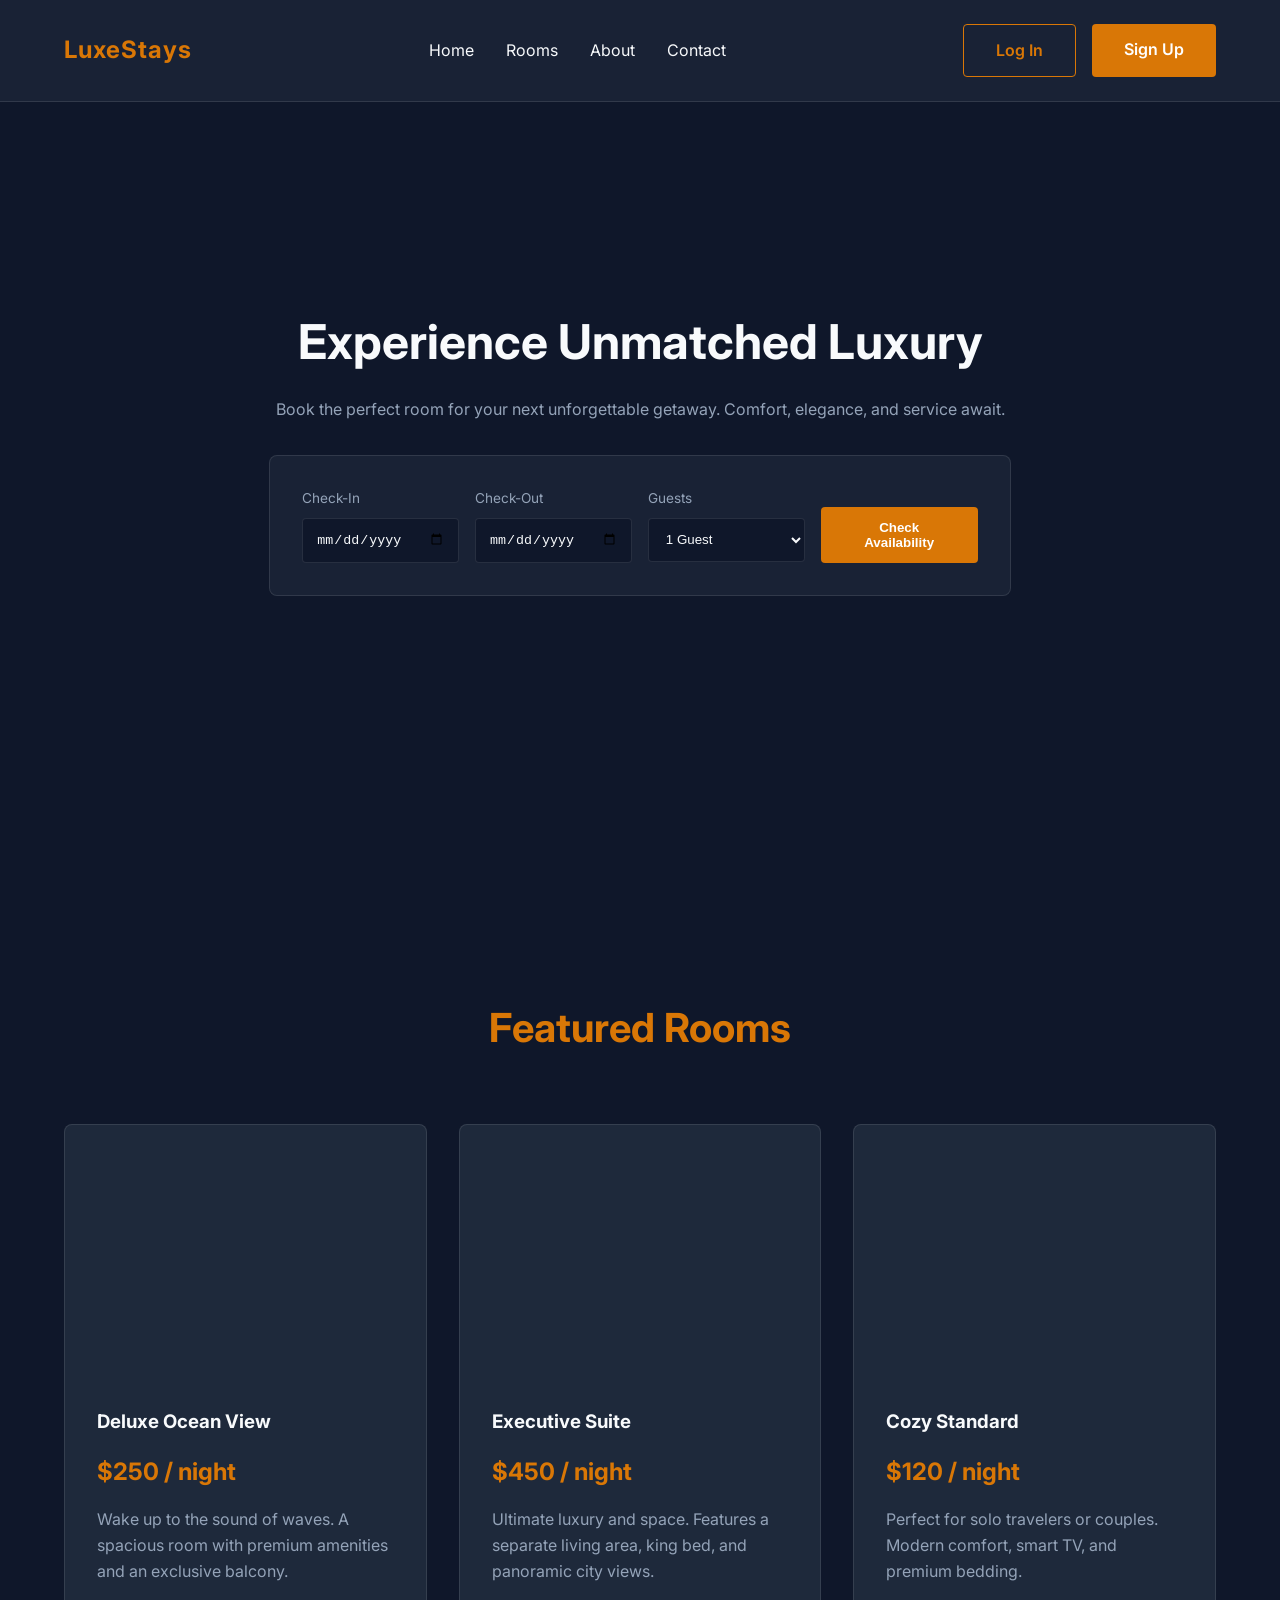
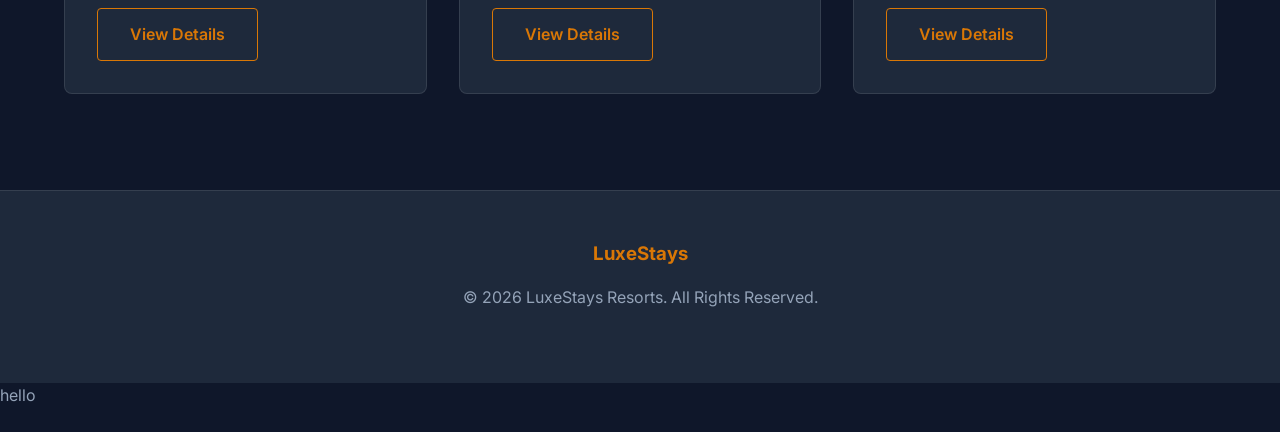
<file: index.html>
<!DOCTYPE html>
<html lang="en">

<head>
    <meta charset="UTF-8">
    <meta name="viewport" content="width=device-width, initial-scale=1.0">
    <title>LuxeStays | Premium Room Booking</title>
    <link rel="stylesheet" href="style.css">
</head>

<body>

    <!-- Navigation -->
    <nav>
        <div class="logo">LuxeStays</div>
        <ul class="nav-links">
            <li><a href="index.html">Home</a></li>
            <li><a href="rooms.html">Rooms</a></li>
            <li><a href="about.html">About</a></li>
            <li><a href="contact.html">Contact</a></li>
        </ul>
        <div class="nav-auth">
            <a href="login.html" class="btn btn-outline">Log In</a>
            <a href="signup.html" class="btn">Sign Up</a>
        </div>
        <div class="mobile-menu-btn">☰</div>
    </nav>

    <!-- Hero Section -->
    <header class="hero">
        <div class="hero-content">
            <h1>Experience Unmatched Luxury</h1>
            <p>Book the perfect room for your next unforgettable getaway. Comfort, elegance, and service await.</p>

            <form class="booking-form">
                <div class="input-group">
                    <label for="checkin">Check-In</label>
                    <input type="date" id="checkin" required>
                </div>
                <div class="input-group">
                    <label for="checkout">Check-Out</label>
                    <input type="date" id="checkout" required>
                </div>
                <div class="input-group">
                    <label for="guests">Guests</label>
                    <select id="guests">
                        <option>1 Guest</option>
                        <option>2 Guests</option>
                        <option>3+ Guests</option>
                    </select>
                </div>
                <div class="input-group" style="justify-content: flex-end;">
                    <button type="submit" class="btn">Check Availability</button>
                </div>
            </form>
        </div>
    </header>

    <!-- Featured Rooms -->
    <section>
        <h2 class="section-title fade-in">Featured Rooms</h2>
        <div class="grid">
            <div class="card fade-in">
                <div class="card-img"
                    style="background-image: url('https://images.unsplash.com/photo-1590490359683-658d3d23f972?ixlib=rb-4.0.3&auto=format&fit=crop&w=800&q=80')">
                </div>
                <div class="card-content">
                    <h3>Deluxe Ocean View</h3>
                    <div class="card-price">$250 / night</div>
                    <p>Wake up to the sound of waves. A spacious room with premium amenities and an exclusive balcony.
                    </p>
                    <a href="rooms.html" class="btn btn-outline">View Details</a>
                </div>
            </div>

            <div class="card fade-in" style="transition-delay: 0.2s;">
                <div class="card-img"
                    style="background-image: url('https://images.unsplash.com/photo-1582719478250-c89cae4dc85b?ixlib=rb-4.0.3&auto=format&fit=crop&w=800&q=80')">
                </div>
                <div class="card-content">
                    <h3>Executive Suite</h3>
                    <div class="card-price">$450 / night</div>
                    <p>Ultimate luxury and space. Features a separate living area, king bed, and panoramic city views.
                    </p>
                    <a href="rooms.html" class="btn btn-outline">View Details</a>
                </div>
            </div>

            <div class="card fade-in" style="transition-delay: 0.4s;">
                <div class="card-img"
                    style="background-image: url('https://images.unsplash.com/photo-1631049307264-da0ec9d70304?ixlib=rb-4.0.3&auto=format&fit=crop&w=800&q=80')">
                </div>
                <div class="card-content">
                    <h3>Cozy Standard</h3>
                    <div class="card-price">$120 / night</div>
                    <p>Perfect for solo travelers or couples. Modern comfort, smart TV, and premium bedding.</p>
                    <a href="rooms.html" class="btn btn-outline">View Details</a>
                </div>
            </div>
        </div>
    </section>

    <!-- Footer -->
    <footer>
        <h3 style="color: var(--accent);">LuxeStays</h3>
        <p>&copy; 2026 LuxeStays Resorts. All Rights Reserved.</p>
    </footer>

    <script src="script.js"></script>
</body>

</html>

<p>hello</p>
</file>
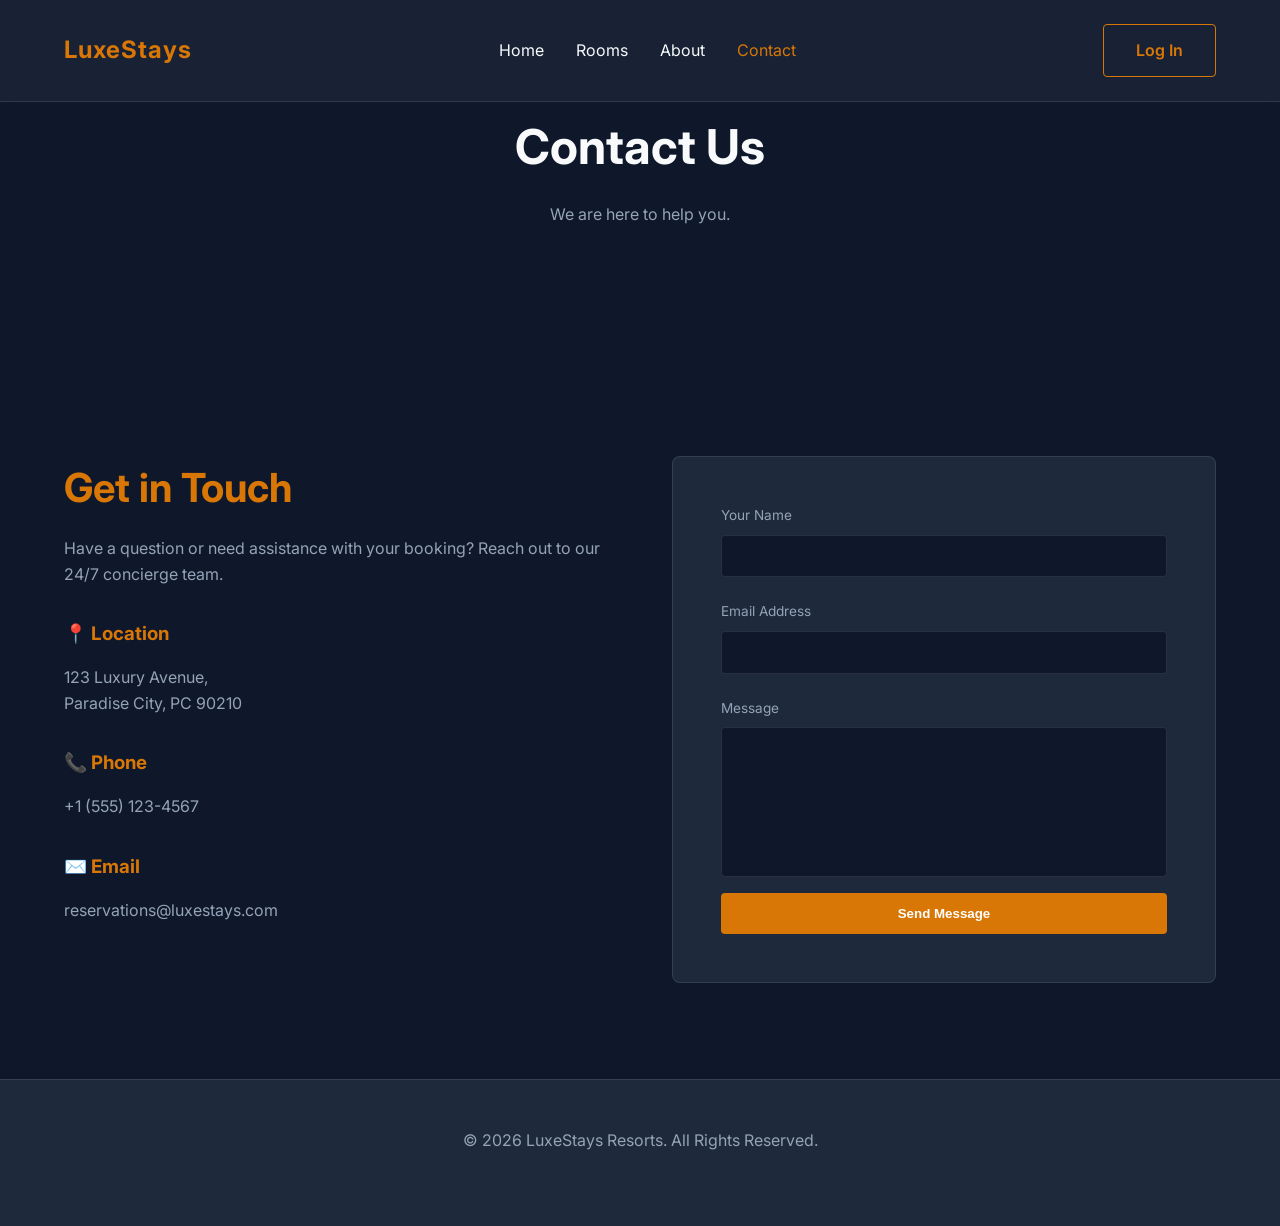
<file: contact.html>
<!DOCTYPE html>
<html lang="en">
<head>
    <meta charset="UTF-8">
    <meta name="viewport" content="width=device-width, initial-scale=1.0">
    <title>Contact Us | LuxeStays</title>
    <link rel="stylesheet" href="style.css">
    <style>
        .hero { height: 40vh; background-image: linear-gradient(rgba(15, 23, 42, 0.8), rgba(15, 23, 42, 0.9)), url('https://images.unsplash.com/photo-1542314831-c6a4d1409e1c?ixlib=rb-4.0.3&auto=format&fit=crop&w=1920&q=80'); }
        .contact-grid { display: grid; grid-template-columns: 1fr 1fr; gap: 4rem; }
        .contact-info h3 { color: var(--accent); margin-top: 2rem; }
        .contact-form { background: var(--bg-secondary); padding: 3rem; border-radius: 8px; border: 1px solid var(--border); }
        .contact-form textarea { width: 100%; height: 150px; background: var(--bg-primary); border: 1px solid var(--border); color: var(--text-main); padding: 1rem; border-radius: 4px; resize: none; margin-bottom: 1rem; }
        .contact-form input { width: 100%; margin-bottom: 1.5rem; }
        @media (max-width: 768px) {
            .contact-grid { grid-template-columns: 1fr; }
        }
    </style>
</head>
<body>

    <nav>
        <div class="logo">LuxeStays</div>
        <ul class="nav-links">
            <li><a href="index.html">Home</a></li>
            <li><a href="rooms.html">Rooms</a></li>
            <li><a href="about.html">About</a></li>
            <li><a href="contact.html" style="color: var(--accent);">Contact</a></li>
        </ul>
        <div class="nav-auth">
            <a href="login.html" class="btn btn-outline">Log In</a>
        </div>
        <div class="mobile-menu-btn">☰</div>
    </nav>

    <header class="hero">
        <div class="hero-content">
            <h1>Contact Us</h1>
            <p>We are here to help you.</p>
        </div>
    </header>

    <section>
        <div class="contact-grid fade-in">
            <div class="contact-info">
                <h2>Get in Touch</h2>
                <p>Have a question or need assistance with your booking? Reach out to our 24/7 concierge team.</p>
                
                <h3>📍 Location</h3>
                <p>123 Luxury Avenue,<br>Paradise City, PC 90210</p>
                
                <h3>📞 Phone</h3>
                <p>+1 (555) 123-4567</p>

                <h3>✉️ Email</h3>
                <p>reservations@luxestays.com</p>
            </div>
            
            <div class="contact-form">
                <form>
                    <div class="input-group">
                        <label>Your Name</label>
                        <input type="text" required>
                    </div>
                    <div class="input-group">
                        <label>Email Address</label>
                        <input type="email" required>
                    </div>
                    <div class="input-group">
                        <label>Message</label>
                        <textarea required></textarea>
                    </div>
                    <button type="submit" class="btn" style="width: 100%;">Send Message</button>
                </form>
            </div>
        </div>
    </section>

    <footer>
        <p>&copy; 2026 LuxeStays Resorts. All Rights Reserved.</p>
    </footer>

    <script src="script.js"></script>
</body>
</html>
</file>
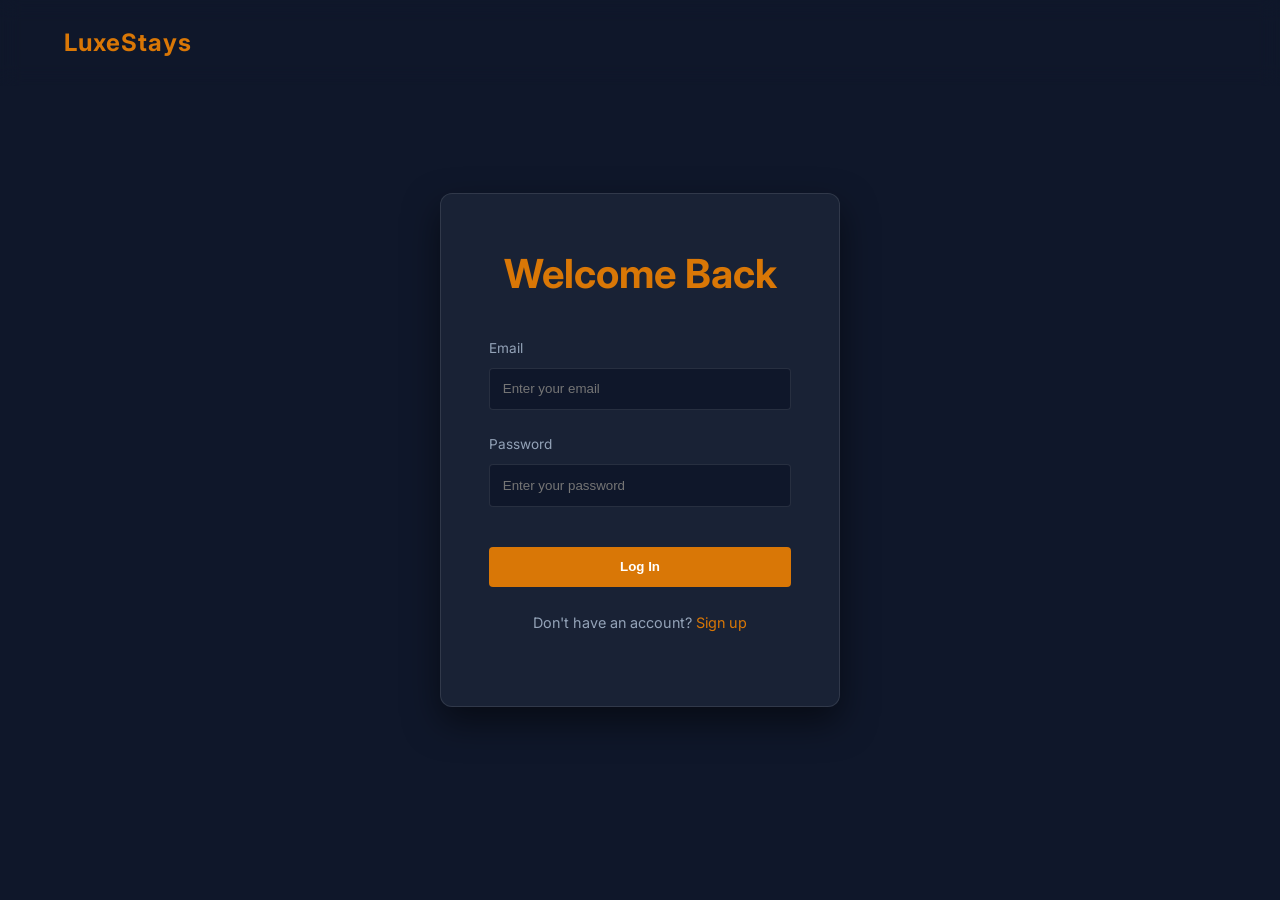
<file: login.html>
<!DOCTYPE html>
<html lang="en">
<head>
    <meta charset="UTF-8">
    <meta name="viewport" content="width=device-width, initial-scale=1.0">
    <title>Log In | LuxeStays</title>
    <link rel="stylesheet" href="style.css">
</head>
<body>

    <!-- Simple return home nav -->
    <nav style="background: transparent; border: none;">
        <a href="index.html" class="logo">LuxeStays</a>
    </nav>

    <div class="auth-container">
        <div class="auth-box fade-in">
            <h2>Welcome Back</h2>
            <form>
                <div class="input-group">
                    <label>Email</label>
                    <input type="email" placeholder="Enter your email" required style="width: 100%;">
                </div>
                <div class="input-group">
                    <label>Password</label>
                    <input type="password" placeholder="Enter your password" required style="width: 100%;">
                </div>
                <button type="submit" class="btn">Log In</button>
            </form>
            <div class="auth-links">
                <p>Don't have an account? <a href="signup.html">Sign up</a></p>
            </div>
        </div>
    </div>

    <script src="script.js"></script>
</body>
</html>
</file>
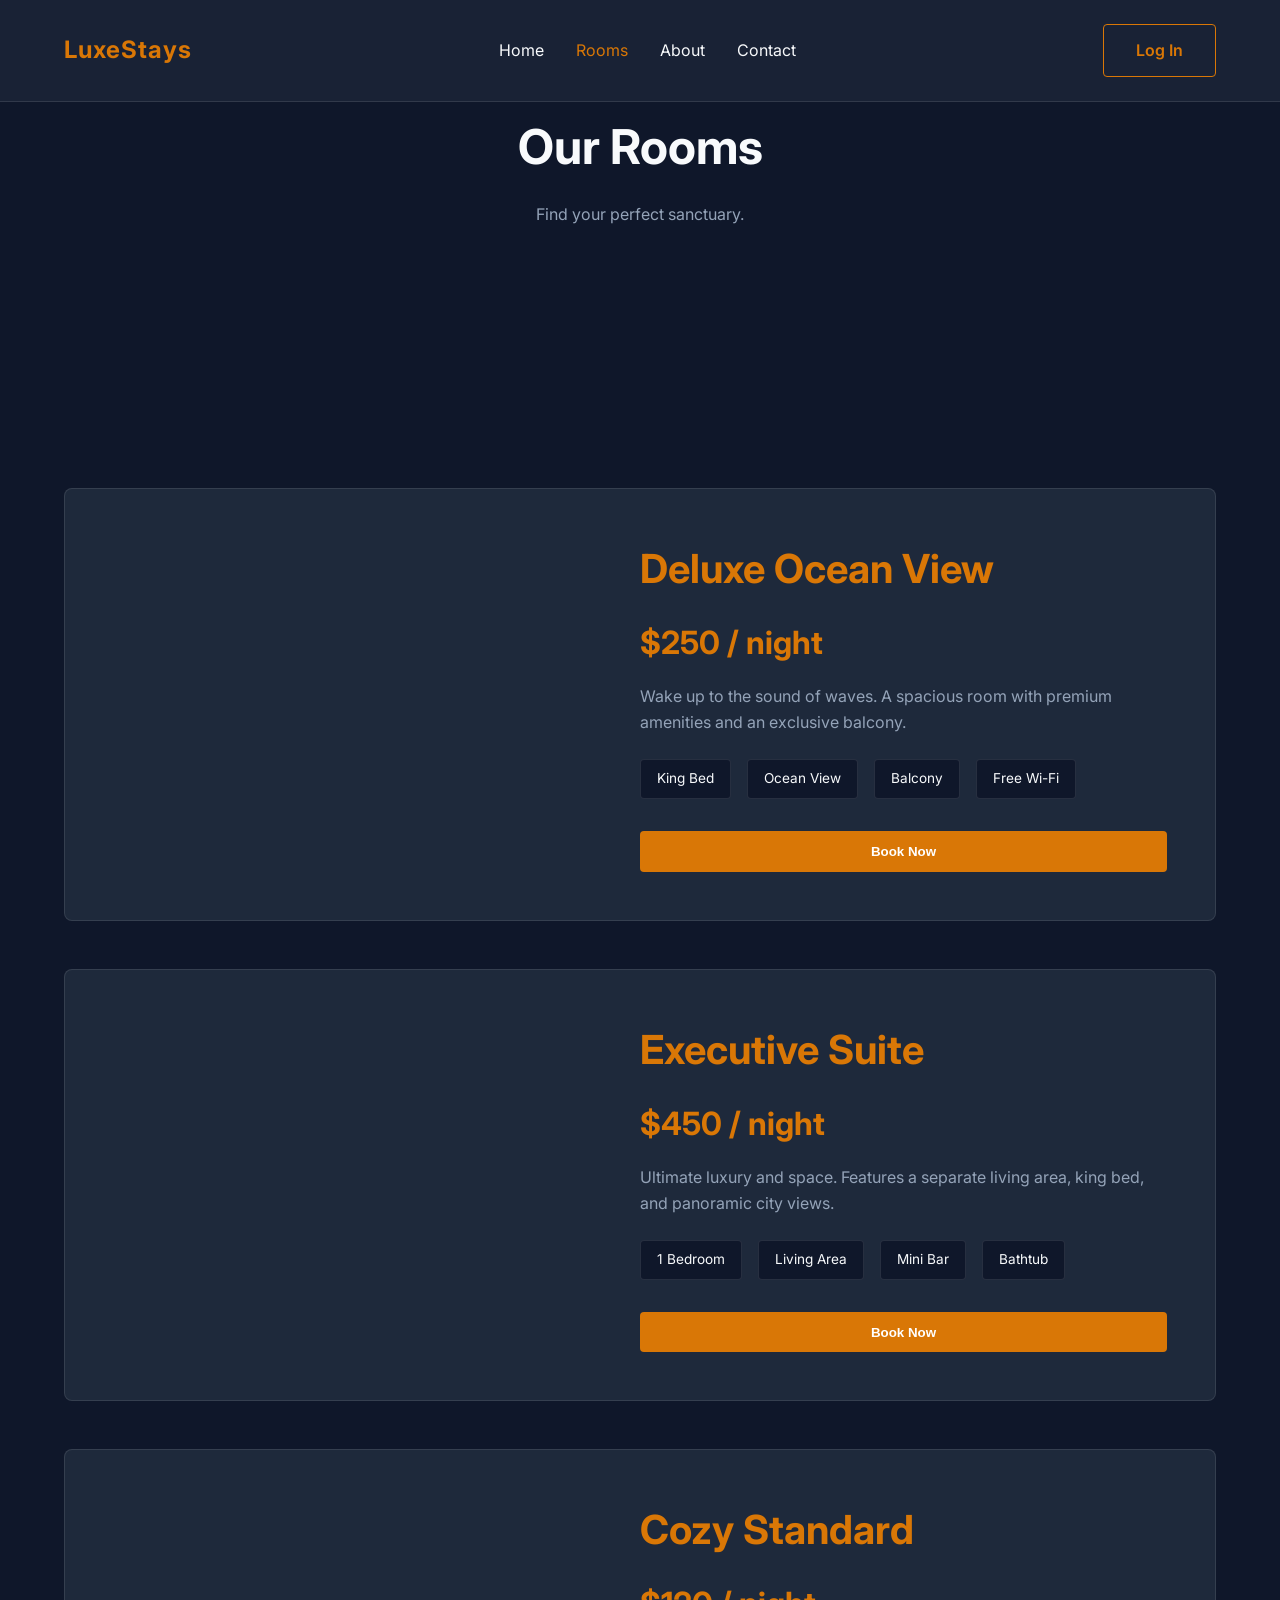
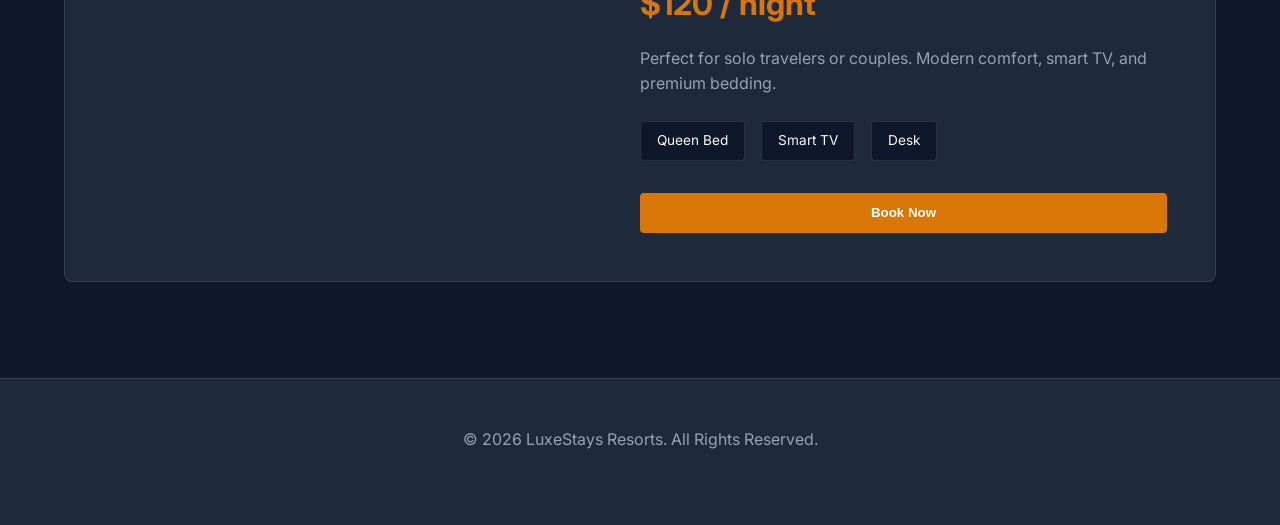
<file: rooms.html>
<!DOCTYPE html>
<html lang="en">
<head>
    <meta charset="UTF-8">
    <meta name="viewport" content="width=device-width, initial-scale=1.0">
    <title>Rooms & Suites | LuxeStays</title>
    <link rel="stylesheet" href="style.css">
    <style>
        .hero { height: 40vh; background-image: linear-gradient(rgba(15, 23, 42, 0.8), rgba(15, 23, 42, 0.9)), url('https://images.unsplash.com/photo-1542314831-c6a4d1409e1c?ixlib=rb-4.0.3&auto=format&fit=crop&w=1920&q=80'); }
        .rooms-grid { display: grid; grid-template-columns: 1fr; gap: 3rem; margin-top: 2rem; }
        .room-row { display: flex; background: var(--bg-secondary); border-radius: 8px; overflow: hidden; border: 1px solid var(--border); transition: var(--transition); }
        .room-row:hover { border-color: var(--accent); transform: scale(1.02); }
        .room-img { flex: 1; background-size: cover; background-position: center; min-height: 300px; }
        .room-info { flex: 1; padding: 3rem; display: flex; flex-direction: column; justify-content: center; }
        .room-features { margin-bottom: 2rem; display: flex; gap: 1rem; flex-wrap: wrap; }
        .feature { background: var(--bg-primary); padding: 0.5rem 1rem; border-radius: 4px; font-size: 0.85rem; border: 1px solid var(--border); }
        @media (max-width: 900px) {
            .room-row { flex-direction: column; }
            .room-img { min-height: 250px; }
        }
    </style>
</head>
<body>

    <nav>
        <div class="logo">LuxeStays</div>
        <ul class="nav-links">
            <li><a href="index.html">Home</a></li>
            <li><a href="rooms.html" style="color: var(--accent);">Rooms</a></li>
            <li><a href="about.html">About</a></li>
            <li><a href="contact.html">Contact</a></li>
        </ul>
        <div class="nav-auth">
            <a href="login.html" class="btn btn-outline">Log In</a>
        </div>
        <div class="mobile-menu-btn">☰</div>
    </nav>

    <header class="hero">
        <div class="hero-content">
            <h1>Our Rooms</h1>
            <p>Find your perfect sanctuary.</p>
        </div>
    </header>

    <section>
        <div class="rooms-grid">
            <!-- Room 1 -->
            <div class="room-row fade-in">
                <div class="room-img" style="background-image: url('https://images.unsplash.com/photo-1590490359683-658d3d23f972?ixlib=rb-4.0.3&auto=format&fit=crop&w=800&q=80')"></div>
                <div class="room-info">
                    <h2>Deluxe Ocean View</h2>
                    <div class="card-price" style="font-size: 2rem;">$250 / night</div>
                    <p>Wake up to the sound of waves. A spacious room with premium amenities and an exclusive balcony.</p>
                    <div class="room-features">
                        <span class="feature">King Bed</span>
                        <span class="feature">Ocean View</span>
                        <span class="feature">Balcony</span>
                        <span class="feature">Free Wi-Fi</span>
                    </div>
                    <button class="btn" onclick="alert('Proceeding to checkout for Deluxe Room!')">Book Now</button>
                </div>
            </div>

            <!-- Room 2 -->
            <div class="room-row fade-in">
                <div class="room-img" style="background-image: url('https://images.unsplash.com/photo-1582719478250-c89cae4dc85b?ixlib=rb-4.0.3&auto=format&fit=crop&w=800&q=80')"></div>
                <div class="room-info">
                    <h2>Executive Suite</h2>
                    <div class="card-price" style="font-size: 2rem;">$450 / night</div>
                    <p>Ultimate luxury and space. Features a separate living area, king bed, and panoramic city views.</p>
                    <div class="room-features">
                        <span class="feature">1 Bedroom</span>
                        <span class="feature">Living Area</span>
                        <span class="feature">Mini Bar</span>
                        <span class="feature">Bathtub</span>
                    </div>
                    <button class="btn" onclick="alert('Proceeding to checkout for Executive Suite!')">Book Now</button>
                </div>
            </div>

            <!-- Room 3 -->
            <div class="room-row fade-in">
                <div class="room-img" style="background-image: url('https://images.unsplash.com/photo-1631049307264-da0ec9d70304?ixlib=rb-4.0.3&auto=format&fit=crop&w=800&q=80')"></div>
                <div class="room-info">
                    <h2>Cozy Standard</h2>
                    <div class="card-price" style="font-size: 2rem;">$120 / night</div>
                    <p>Perfect for solo travelers or couples. Modern comfort, smart TV, and premium bedding.</p>
                    <div class="room-features">
                        <span class="feature">Queen Bed</span>
                        <span class="feature">Smart TV</span>
                        <span class="feature">Desk</span>
                    </div>
                    <button class="btn" onclick="alert('Proceeding to checkout for Standard Room!')">Book Now</button>
                </div>
            </div>
        </div>
    </section>

    <footer>
        <p>&copy; 2026 LuxeStays Resorts. All Rights Reserved.</p>
    </footer>

    <script src="script.js"></script>
</body>
</html>
</file>
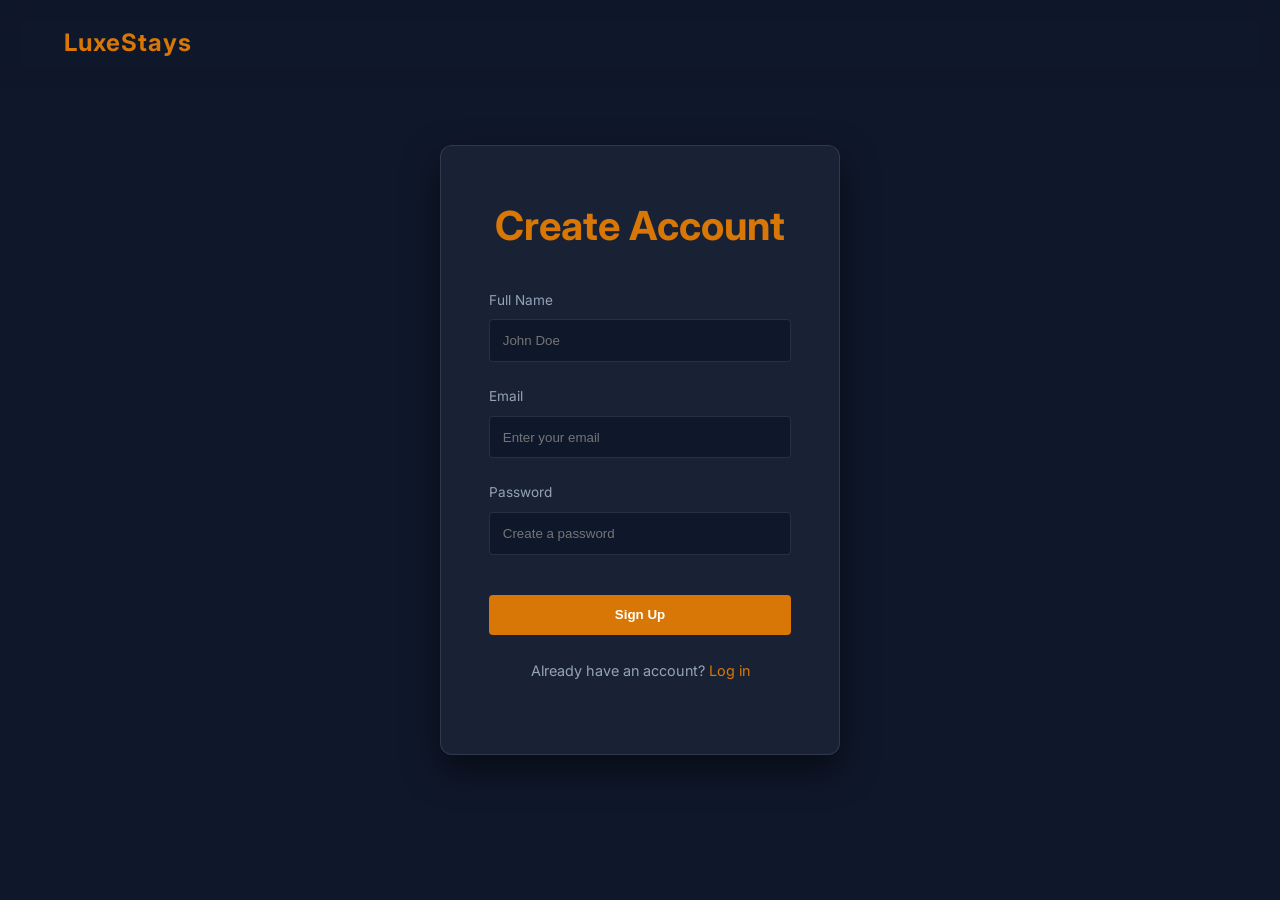
<file: signup.html>
<!DOCTYPE html>
<html lang="en">

<head>
    <meta charset="UTF-8">
    <meta name="viewport" content="width=device-width, initial-scale=1.0">
    <title>Sign Up | LuxeStays</title>
    <link rel="stylesheet" href="style.css">
</head>

<body>

    <!-- Simple return home nav -->
    <nav style="background: transparent; border: none;">
        <a href="index.html" class="logo">LuxeStays</a>
    </nav>

    <div class="auth-container">
        <div class="auth-box fade-in">
            <h2>Create Account</h2>
            <form>
                <div class="input-group">
                    <label>Full Name</label>
                    <input type="text" placeholder="John Doe" required style="width: 100%;">
                </div>
                <div class="input-group">
                    <label>Email</label>
                    <input type="email" placeholder="Enter your email" required style="width: 100%;">
                </div>
                <div class="input-group">
                    <label>Password</label>
                    <input type="password" placeholder="Create a password" required style="width: 100%;">
                </div>
                <button type="submit" class="btn">Sign Up</button>
            </form>
            <div class="auth-links">
                <p>Already have an account? <a href="login.html">Log in</a></p>
            </div>
        </div>
    </div>

    <script src="script.js"></script>
</body>

</html>
</file>
<file: style.css>
@import url('https://fonts.googleapis.com/css2?family=Inter:wght@300;400;600;700&display=swap');

:root {
  --bg-primary: #0f172a; /* Deep dark slate */
  --bg-secondary: #1e293b; /* Slightly lighter slate */
  --bg-glass: rgba(30, 41, 59, 0.7);
  --accent: #d97706; /* Luxury amber/gold */
  --accent-hover: #b45309;
  --text-main: #f8fafc;
  --text-muted: #94a3b8;
  --border: rgba(255, 255, 255, 0.1);
  --transition: all 0.3s ease;
}

* {
  margin: 0;
  padding: 0;
  box-sizing: border-box;
}

body {
  font-family: 'Inter', sans-serif;
  background-color: var(--bg-primary);
  color: var(--text-main);
  line-height: 1.6;
  overflow-x: hidden;
}

a {
  text-decoration: none;
  color: var(--text-main);
  transition: var(--transition);
}

ul {
  list-style: none;
}

/* Typography */
h1, h2, h3 {
  font-weight: 700;
  margin-bottom: 1rem;
}

h1 { font-size: 3rem; }
h2 { font-size: 2.5rem; color: var(--accent); }
p { margin-bottom: 1.5rem; color: var(--text-muted); }

/* Buttons */
.btn {
  display: inline-block;
  padding: 0.8rem 2rem;
  background-color: var(--accent);
  color: white;
  border: none;
  border-radius: 4px;
  font-weight: 600;
  cursor: pointer;
  transition: var(--transition);
  text-align: center;
}

.btn:hover {
  background-color: var(--accent-hover);
  transform: translateY(-2px);
  box-shadow: 0 4px 12px rgba(217, 119, 6, 0.4);
}

.btn-outline {
  background-color: transparent;
  border: 1px solid var(--accent);
  color: var(--accent);
}
.btn-outline:hover {
  background-color: var(--accent);
  color: white;
}

/* Navbar */
nav {
  position: fixed;
  top: 0;
  width: 100%;
  padding: 1.5rem 5%;
  display: flex;
  justify-content: space-between;
  align-items: center;
  background: var(--bg-glass);
  backdrop-filter: blur(10px);
  border-bottom: 1px solid var(--border);
  z-index: 1000;
}

.logo {
  font-size: 1.5rem;
  font-weight: 700;
  color: var(--accent);
  letter-spacing: 1px;
}

.nav-links {
  display: flex;
  gap: 2rem;
}

.nav-links a:hover {
  color: var(--accent);
}

.nav-auth {
  display: flex;
  gap: 1rem;
}

/* Hero Section */
.hero {
  height: 100vh;
  display: flex;
  align-items: center;
  justify-content: center;
  text-align: center;
  background: linear-gradient(rgba(15, 23, 42, 0.8), rgba(15, 23, 42, 0.9)), 
              url('https://images.unsplash.com/photo-1542314831-c6a4d1409e1c?ixlib=rb-4.0.3&auto=format&fit=crop&w=1920&q=80') center/cover;
  padding: 0 5%;
  margin-top: 0;
}

.hero-content {
  max-width: 800px;
  animation: fadeIn 1s ease-out;
}

.booking-form {
  background: var(--bg-glass);
  backdrop-filter: blur(15px);
  padding: 2rem;
  border-radius: 8px;
  border: 1px solid var(--border);
  display: flex;
  gap: 1rem;
  margin-top: 2rem;
  flex-wrap: wrap;
  justify-content: center;
}

.input-group {
  display: flex;
  flex-direction: column;
  text-align: left;
  flex: 1;
  min-width: 150px;
}

.input-group label {
  font-size: 0.85rem;
  color: var(--text-muted);
  margin-bottom: 0.5rem;
}

.input-group input, .input-group select {
  padding: 0.8rem;
  background: var(--bg-primary);
  border: 1px solid var(--border);
  color: var(--text-main);
  border-radius: 4px;
}

/* Sections */
section {
  padding: 6rem 5%;
}

.section-title {
  text-align: center;
  margin-bottom: 4rem;
}

/* Grid Layouts */
.grid {
  display: grid;
  grid-template-columns: repeat(auto-fit, minmax(300px, 1fr));
  gap: 2rem;
}

/* Cards */
.card {
  background: var(--bg-secondary);
  border-radius: 8px;
  overflow: hidden;
  border: 1px solid var(--border);
  transition: var(--transition);
}

.card:hover {
  transform: translateY(-10px);
  box-shadow: 0 10px 30px rgba(0,0,0,0.5);
  border-color: var(--accent);
}

.card-img {
  height: 250px;
  background-size: cover;
  background-position: center;
}

.card-content {
  padding: 2rem;
}

.card-price {
  font-size: 1.5rem;
  color: var(--accent);
  font-weight: bold;
  margin-bottom: 1rem;
}

/* Auth Pages (Login/Signup) */
.auth-container {
  min-height: 100vh;
  display: flex;
  align-items: center;
  justify-content: center;
  background: linear-gradient(rgba(15, 23, 42, 0.8), rgba(15, 23, 42, 0.9)), 
              url('https://images.unsplash.com/photo-1542314831-c6a4d1409e1c?ixlib=rb-4.0.3&auto=format&fit=crop&w=1920&q=80') center/cover;
}

.auth-box {
  background: var(--bg-glass);
  backdrop-filter: blur(20px);
  padding: 3rem;
  border-radius: 12px;
  border: 1px solid var(--border);
  width: 100%;
  max-width: 400px;
  box-shadow: 0 15px 35px rgba(0,0,0,0.5);
}

.auth-box h2 {
  text-align: center;
  margin-bottom: 2rem;
}

.auth-box .input-group {
  margin-bottom: 1.5rem;
}

.auth-box .btn {
  width: 100%;
  margin-top: 1rem;
}

.auth-links {
  text-align: center;
  margin-top: 1.5rem;
  font-size: 0.9rem;
}

.auth-links a {
  color: var(--accent);
}

/* Contact / About Mix */
.about-flex {
  display: flex;
  gap: 4rem;
  align-items: center;
}

.about-text { flex: 1; }
.about-img { flex: 1; border-radius: 8px; overflow: hidden; }
.about-img img { width: 100%; height: auto; display: block; border-radius: 8px;}

/* Footer */
footer {
  background: var(--bg-secondary);
  padding: 3rem 5%;
  text-align: center;
  border-top: 1px solid var(--border);
  margin-top: auto;
}

/* Animations */
@keyframes fadeIn {
  from { opacity: 0; transform: translateY(20px); }
  to { opacity: 1; transform: translateY(0); }
}

.fade-in {
  opacity: 0;
  transform: translateY(20px);
  transition: opacity 0.6s ease-out, transform 0.6s ease-out;
}

.fade-in.visible {
  opacity: 1;
  transform: translateY(0);
}

/* Mobile Responsive */
.mobile-menu-btn {
  display: none;
  font-size: 1.5rem;
  cursor: pointer;
  color: var(--text-main);
}

@media (max-width: 768px) {
  .nav-links, .nav-auth {
    display: none; /* Hide for simple implementation */
  }
  .mobile-menu-btn {
    display: block;
  }
  .about-flex {
    flex-direction: column;
  }
  .hero h1 { font-size: 2rem; }
}
</file>
